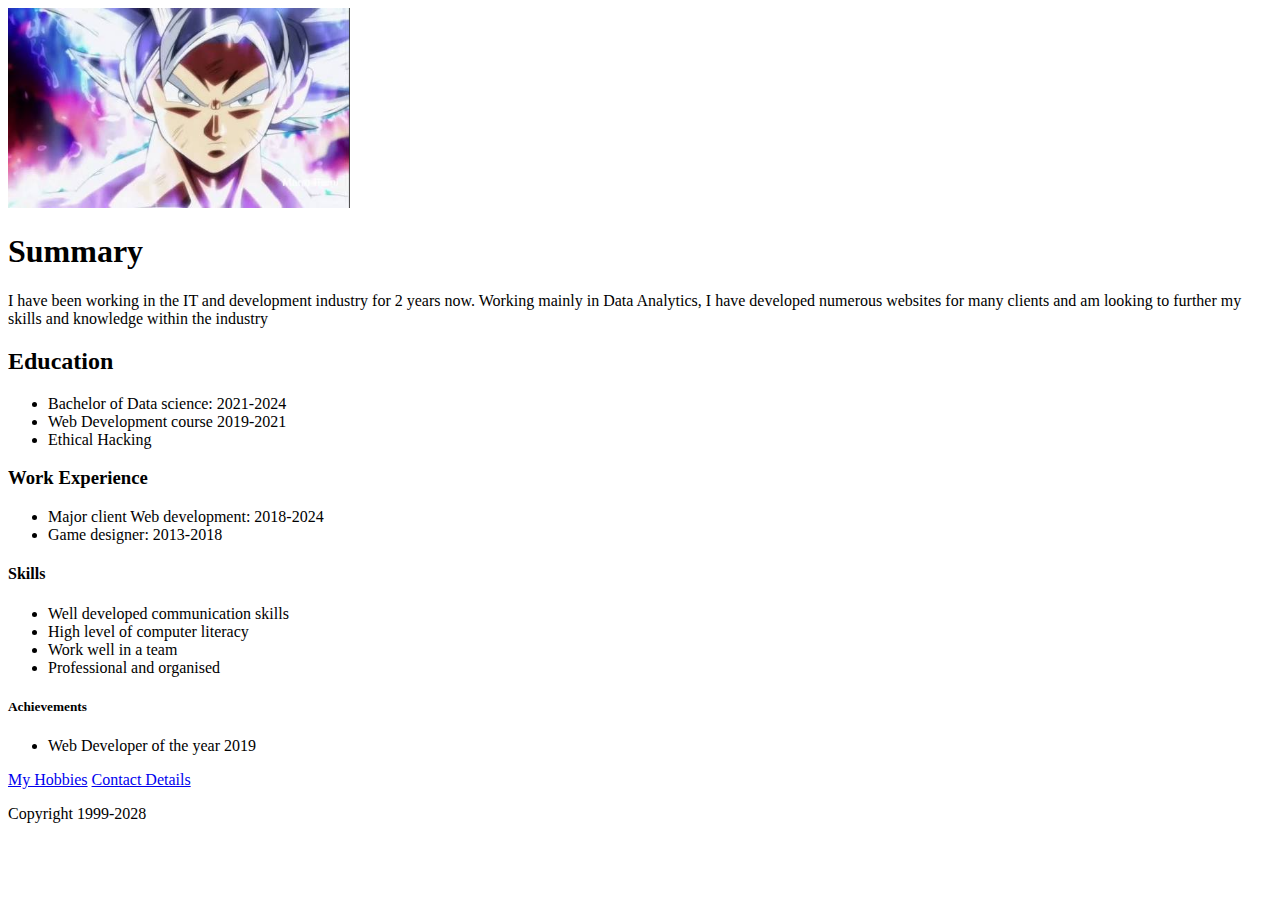
<file: index.html>
<!DOCTYPE html>
<html lang="en">
<head>
    <meta charset="UTF-8">
    <title>My Resume</title>
</head>
<body>
    <img src="./assets-images/profile_photo.png" height="200px" alt="Dragonball Z portrait of U.I. Goku"/>
    <h1>Summary</h1>
    <p>I have been working in the IT and development industry for 2 years now. Working mainly in Data Analytics, 
        I have developed numerous websites for many clients and am looking to further my skills and knowledge within the industry</p>
    <h2>Education</h2>
    <ul>
        <li>Bachelor of Data science: 2021-2024</li>
        <li>Web Development course 2019-2021</li>
        <li>Ethical Hacking</li>
    </ul>
    <h3>Work Experience</h3>
    <ul>
        <li>Major client Web development: 2018-2024</li>
        <li>Game designer: 2013-2018</li>

    </ul>
    <h4>Skills</h4>
    <ul>
        <li>Well developed communication skills</li>
        <li>High level of computer literacy</li>
        <li>Work well in a team</li>
        <li>Professional and organised</li>
    </ul>
    <h5>Achievements</h5>
    <ul>
        <li>Web Developer of the year 2019</li>
    </ul>
    <a href="./links/hobbies.html">My Hobbies</a>
    <a href="./links/contact_details.html">Contact Details</a>
    <footer>
        <p>Copyright 1999-2028</p>
    </footer>
</file>
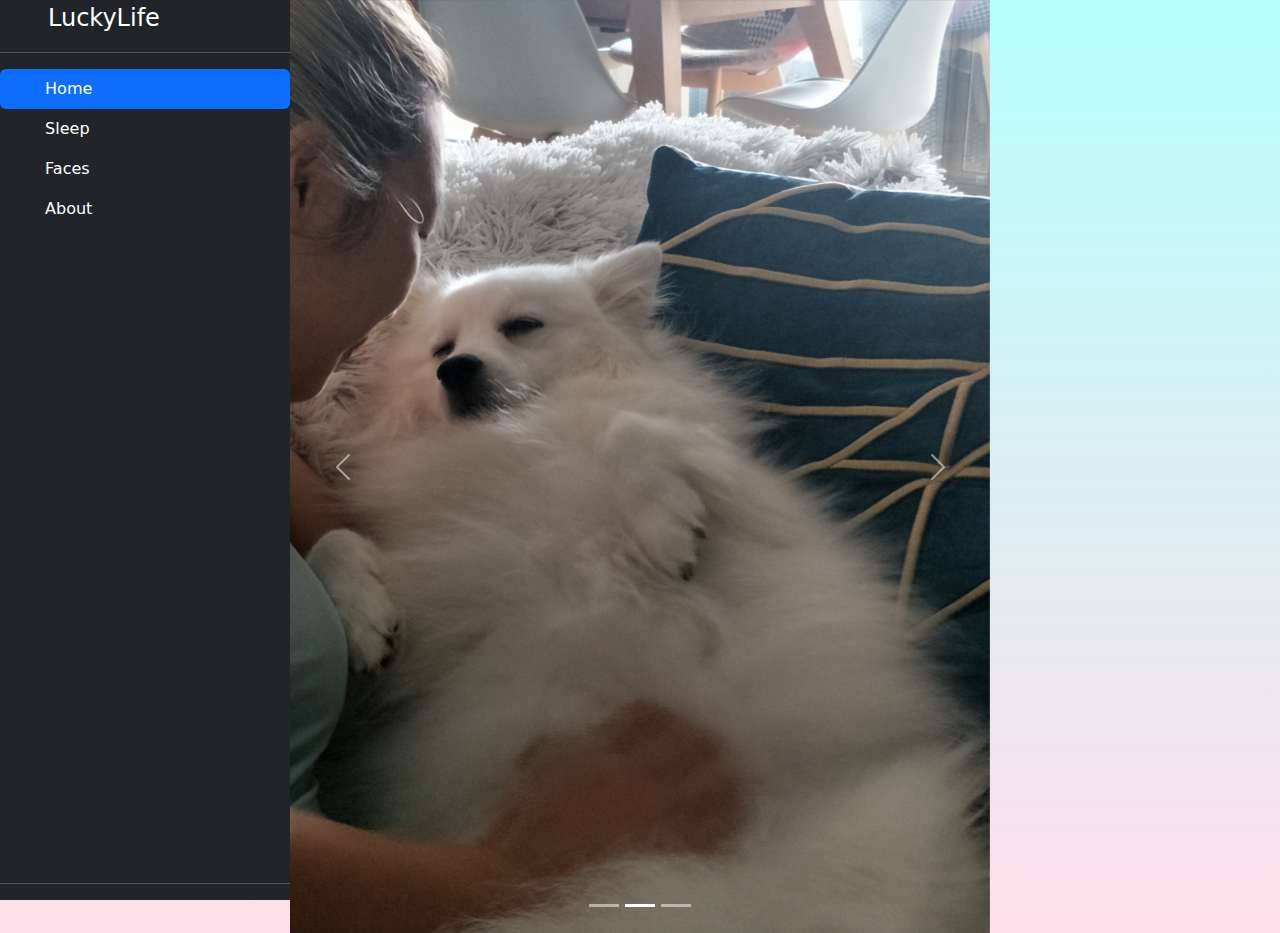
<file: 11.3 TinDog Project/cuddles.html>
<!DOCTYPE html>
<html lang="en">

<head>
  <meta charset="UTF-8">
  <meta name="viewport" content="width=device-width, initial-scale=1.0">
  <title>Luckydog</title>
  <link href="https://cdn.jsdelivr.net/npm/bootstrap@5.3.3/dist/css/bootstrap.min.css" rel="stylesheet" integrity="sha384-QWTKZyjpPEjISv5WaRU9OFeRpok6YctnYmDr5pNlyT2bRjXh0JMhjY6hW+ALEwIH" crossorigin="anonymous">
  <link rel="stylesheet" href="./css/style.css">
  <style>

</style>
</head>

<body>
  <div class="sleep-background">
    <section id="sidebar" class="d-inline-flex">
        <div class="d-inline-flex flex-column flex-shrink-0 text-bg-dark" style="width: 290px; height: 100vh;">
          <a href="/" class="d-flex align-items-center mb-3 mb-md-0 me-md-auto text-white text-decoration-none">
            <svg class="bi pe-none me-2" width="40" height="32">
              <use xlink:href="#bootstrap"></use>
            </svg>
            <span class="fs-4">LuckyLife</span>
          </a>
          <hr>
          <ul class="nav nav-pills flex-column mb-auto">
            <li class="nav-item">
              <a href="./index.html" class="nav-link active" aria-current="page">
                <svg class="bi pe-none me-2" width="16" height="16">
                  <use xlink:href="#home"></use>
                </svg>
                Home
              </a>
            </li>
            <li>
              <a href="./sleep_poses.html" class="nav-link text-white">
                <svg class="bi pe-none me-2" width="16" height="16">
                  <use xlink:href="#speedometer2"></use>
                </svg>
                Sleep
              </a>
            </li>
            <li>
              <a href="./faces.html" class="nav-link text-white">
                <svg class="bi pe-none me-2" width="16" height="16">
                  <use xlink:href="#table"></use>
                </svg>
                Faces
              </a>
            </li>
            <li>
              <a href="#" class="nav-link text-white">
                <svg class="bi pe-none me-2" width="16" height="16">
                  <use xlink:href="#grid"></use>
                </svg>
                About
              </a>
            </li>
          </ul>
    <hr>          
    </div>
    <div id="myCarousel" class="carousel slide mb-6" data-bs-ride="carousel">
      <div class="carousel-indicators">
        <button type="button" data-bs-target="#myCarousel" data-bs-slide-to="0" class="" aria-label="Slide 1"></button>
        <button type="button" data-bs-target="#myCarousel" data-bs-slide-to="1" aria-label="Slide 2" class="active" aria-current="true"></button>
        <button type="button" data-bs-target="#myCarousel" data-bs-slide-to="2" aria-label="Slide 3" class=""></button>
      </div>
      <div class="carousel-inner">
        <div class="carousel-item">
          <img src="./images/cuddles-1.jpg" class="d-block mx-lg-auto img-fluid" alt="Bootstrap Themes" width="700"
                height="200" loading="lazy" />
        </div>
        <div class="carousel-item active">
          <img src="./images/cuddles-2.jpg" class="d-block mx-lg-auto img-fluid" alt="Bootstrap Themes" width="700"
                height="200" loading="lazy" />
        </div>
        <div class="carousel-item">
          <img src="./images/cuddles-3.jpg" class="d-block mx-lg-auto img-fluid" alt="Bootstrap Themes" width="700"
                height="200" loading="lazy" />
        </div>
      </div>
      <button class="carousel-control-prev" type="button" data-bs-target="#myCarousel" data-bs-slide="prev">
        <span class="carousel-control-prev-icon" aria-hidden="true"></span>
        <span class="visually-hidden">Previous</span>
      </button>
      <button class="carousel-control-next" type="button" data-bs-target="#myCarousel" data-bs-slide="next">
        <span class="carousel-control-next-icon" aria-hidden="true"></span>
        <span class="visually-hidden">Next</span>
      </button>
    </div>

  <script src="https://cdn.jsdelivr.net/npm/bootstrap@5.3.3/dist/js/bootstrap.bundle.min.js" integrity="sha384-YvpcrYf0tY3lHB60NNkmXc5s9fDVZLESaAA55NDzOxhy9GkcIdslK1eN7N6jIeHz" crossorigin="anonymous"></script>

</body>

</html>
</file>
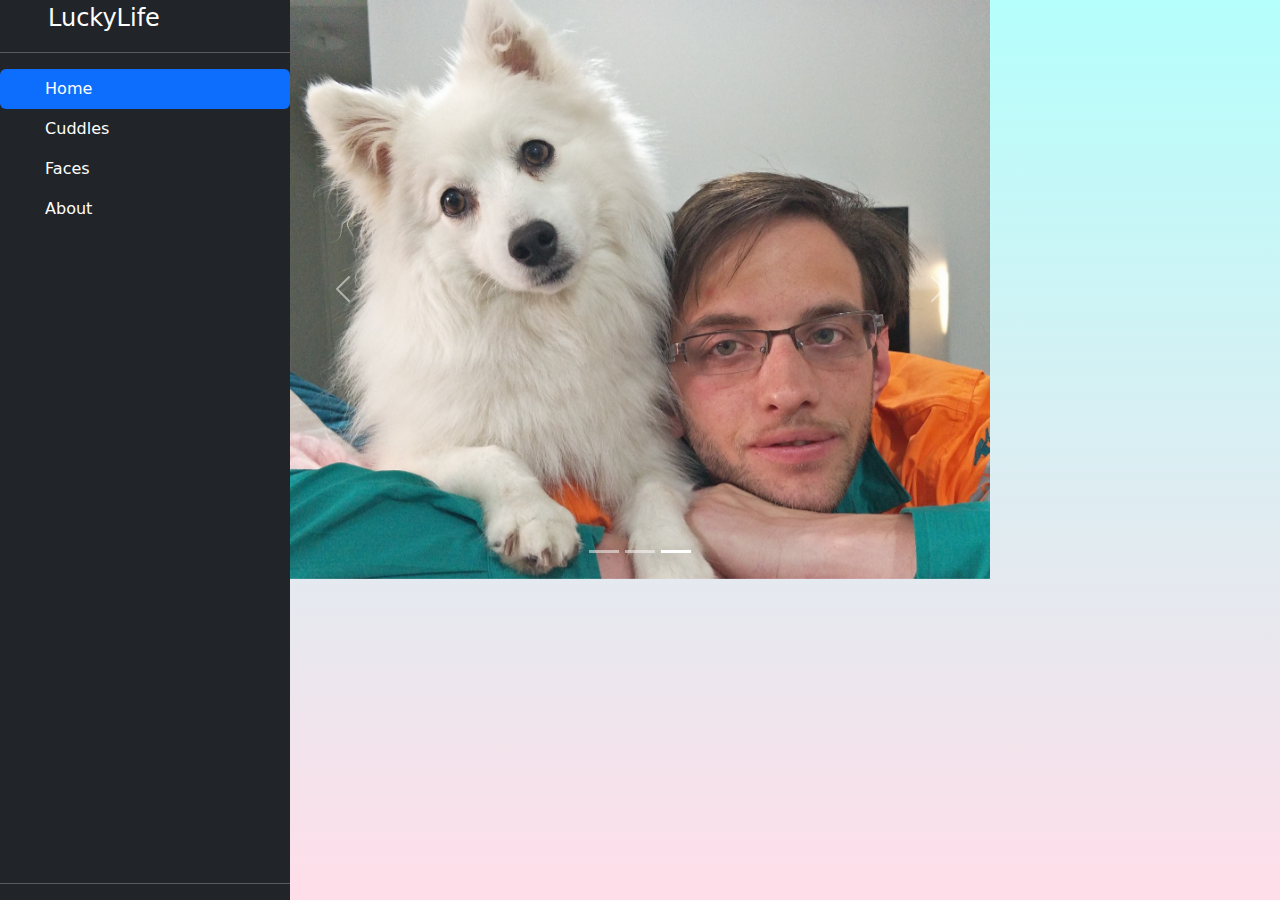
<file: 11.3 TinDog Project/faces.html>
<!DOCTYPE html>
<html lang="en">

<head>
  <meta charset="UTF-8">
  <meta name="viewport" content="width=device-width, initial-scale=1.0">
  <title>Luckydog</title>
  <link href="https://cdn.jsdelivr.net/npm/bootstrap@5.3.3/dist/css/bootstrap.min.css" rel="stylesheet" integrity="sha384-QWTKZyjpPEjISv5WaRU9OFeRpok6YctnYmDr5pNlyT2bRjXh0JMhjY6hW+ALEwIH" crossorigin="anonymous">
  <link rel="stylesheet" href="./css/style.css">
  <style>

</style>
</head>

<body>
  <div class="sleep-background">
    <section id="sidebar" class="d-inline-flex">
        <div class="d-inline-flex flex-column flex-shrink-0 text-bg-dark" style="width: 290px; height: 100vh;">
          <a href="/" class="d-flex align-items-center mb-3 mb-md-0 me-md-auto text-white text-decoration-none">
            <svg class="bi pe-none me-2" width="40" height="32">
              <use xlink:href="#bootstrap"></use>
            </svg>
            <span class="fs-4">LuckyLife</span>
          </a>
          <hr>
          <ul class="nav nav-pills flex-column mb-auto">
            <li class="nav-item">
              <a href="./index.html" class="nav-link active" aria-current="page">
                <svg class="bi pe-none me-2" width="16" height="16">
                  <use xlink:href="#home"></use>
                </svg>
                Home
              </a>
            </li>
            <li>
              <a href="./cuddles.html" class="nav-link text-white">
                <svg class="bi pe-none me-2" width="16" height="16">
                  <use xlink:href="#speedometer2"></use>
                </svg>
                Cuddles
              </a>
            </li>
            <li>
              <a href="./faces.html" class="nav-link text-white">
                <svg class="bi pe-none me-2" width="16" height="16">
                  <use xlink:href="#table"></use>
                </svg>
                Faces
              </a>
            </li>
            <li>
              <a href="#" class="nav-link text-white">
                <svg class="bi pe-none me-2" width="16" height="16">
                  <use xlink:href="#grid"></use>
                </svg>
                About
              </a>
            </li>
          </ul>
          <hr>
          
        </div>
      <div class="carousel-container">
        <div id="myCarousel" class="carousel slider" data-bs-ride="carousel">
          <div class="carousel-indicators">
            <button type="button" data-bs-target="#myCarousel" data-bs-slide-to="0" class="align-items-center" aria-label="Slide 1"></button>
            <button type="button" data-bs-target="#myCarousel" data-bs-slide-to="1" aria-label="Slide 2"
              class=""></button>
            <button type="button" data-bs-target="#myCarousel" data-bs-slide-to="2" aria-label="Slide 3" class="active"
              aria-current="true"></button>
          </div>
          <div class="carousel-inner mx-auto">
            <div class="carousel-item mx-auto">
              <img src="./images/faces-1.jpg" class="d-block mx-sm-auto img-fluid" alt="Bootstrap Themes" width="700"
                height="200" loading="lazy" />
            </div>
            <div class="carousel-item mx-auto">
              <img src="./images/faces-2.jpg" class="d-block mx-lg-auto img-fluid" alt="Bootstrap Themes" width="700"
                height="200" loading="lazy" />
            </div>
            <div class="carousel-item active mx-auto">
              <img src="./images/faces-3.jpg" class="d-block mx-lg-auto img-fluid" alt="Bootstrap Themes" width="700"
                height="200" loading="lazy"/>
            </div>
          </div>
          <button class="carousel-control-prev" type="button" data-bs-target="#myCarousel" data-bs-slide="prev">
            <span class="carousel-control-prev-icon" aria-hidden="true"></span>
            <span class="visually-hidden">Previous</span>
          </button>
          <button class="carousel-control-next" type="button" data-bs-target="#myCarousel" data-bs-slide="next">
            <span class="carousel-control-next-icon" aria-hidden="true"></span>
            <span class="visually-hidden">Next</span>
          </button>
        </div>
      </div>
      </section>
  </div>
  
  <script src="https://cdn.jsdelivr.net/npm/bootstrap@5.3.3/dist/js/bootstrap.bundle.min.js" integrity="sha384-YvpcrYf0tY3lHB60NNkmXc5s9fDVZLESaAA55NDzOxhy9GkcIdslK1eN7N6jIeHz" crossorigin="anonymous"></script>
</body>

</html>
</file>
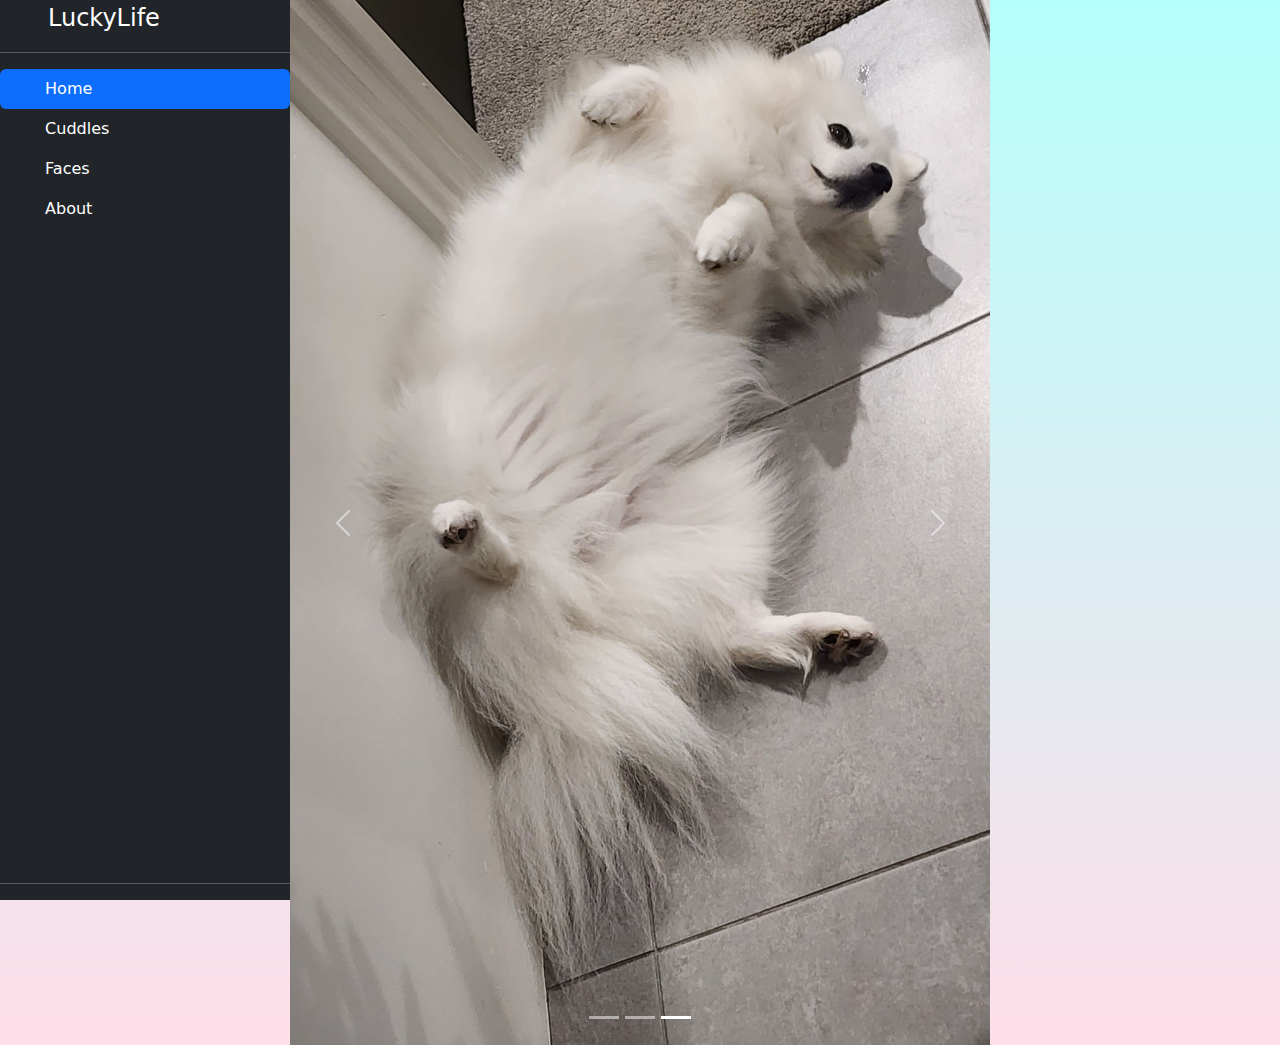
<file: 11.3 TinDog Project/sleep_poses.html>
<!DOCTYPE html>
<html lang="en">

<head>
  <meta charset="UTF-8">
  <meta name="viewport" content="width=device-width, initial-scale=1.0">
  <title>Luckydog</title>
  <link href="https://cdn.jsdelivr.net/npm/bootstrap@5.3.3/dist/css/bootstrap.min.css" rel="stylesheet"
    integrity="sha384-QWTKZyjpPEjISv5WaRU9OFeRpok6YctnYmDr5pNlyT2bRjXh0JMhjY6hW+ALEwIH" crossorigin="anonymous">
  <link rel="stylesheet" href="./css/style.css">
  <style>

  </style>
</head>

<body>
  <div class="sleep-background">
    <section id="sidebar" class="d-inline-flex">
        <div class="d-inline-flex flex-column flex-shrink-0 text-bg-dark" style="width: 290px; height: 100vh;">
          <a href="/" class="d-flex align-items-center mb-3 mb-md-0 me-md-auto text-white text-decoration-none">
            <svg class="bi pe-none me-2" width="40" height="32">
              <use xlink:href="#bootstrap"></use>
            </svg>
            <span class="fs-4">LuckyLife</span>
          </a>
          <hr>
          <ul class="nav nav-pills flex-column mb-auto">
            <li class="nav-item">
              <a href="./index.html" class="nav-link active" aria-current="page">
                <svg class="bi pe-none me-2" width="16" height="16">
                  <use xlink:href="#home"></use>
                </svg>
                Home
              </a>
            </li>
            <li>
              <a href="./cuddles.html" class="nav-link text-white">
                <svg class="bi pe-none me-2" width="16" height="16">
                  <use xlink:href="#speedometer2"></use>
                </svg>
                Cuddles
              </a>
            </li>
            <li>
              <a href="./faces.html" class="nav-link text-white">
                <svg class="bi pe-none me-2" width="16" height="16">
                  <use xlink:href="#table"></use>
                </svg>
                Faces
              </a>
            </li>
            <li>
              <a href="#" class="nav-link text-white">
                <svg class="bi pe-none me-2" width="16" height="16">
                  <use xlink:href="#grid"></use>
                </svg>
                About
              </a>
            </li>
          </ul>
          <hr>
          
        </div>
      <div class="carousel-container">
        <div id="myCarousel" class="carousel slider" data-bs-ride="carousel">
          <div class="carousel-indicators">
            <button type="button" data-bs-target="#myCarousel" data-bs-slide-to="0" class="align-items-center" aria-label="Slide 1"></button>
            <button type="button" data-bs-target="#myCarousel" data-bs-slide-to="1" aria-label="Slide 2"
              class=""></button>
            <button type="button" data-bs-target="#myCarousel" data-bs-slide-to="2" aria-label="Slide 3" class="active"
              aria-current="true"></button>
          </div>
          <div class="carousel-inner mx-auto">
            <div class="carousel-item mx-auto">
              <img src="./images/sleep-1.jpg" class="d-block mx-sm-auto img-fluid" alt="Bootstrap Themes" width="700"
                height="200" loading="lazy" />
            </div>
            <div class="carousel-item mx-auto">
              <img src="./images/sleep-2.jpg" class="d-block mx-lg-auto img-fluid" alt="Bootstrap Themes" width="700"
                height="200" loading="lazy" />
            </div>
            <div class="carousel-item active mx-auto">
              <img src="./images/sleep-3.jpg" class="d-block mx-lg-auto img-fluid" alt="Bootstrap Themes" width="700"
                height="200" loading="lazy"/>
            </div>
          </div>
          <button class="carousel-control-prev" type="button" data-bs-target="#myCarousel" data-bs-slide="prev">
            <span class="carousel-control-prev-icon" aria-hidden="true"></span>
            <span class="visually-hidden">Previous</span>
          </button>
          <button class="carousel-control-next" type="button" data-bs-target="#myCarousel" data-bs-slide="next">
            <span class="carousel-control-next-icon" aria-hidden="true"></span>
            <span class="visually-hidden">Next</span>
          </button>
        </div>
      </div>
      </section>
  </div>
  <section id="photo-library">

  </section>
  <!-- Footer -->
  <section id="footer">

  </section>
  <script src="https://cdn.jsdelivr.net/npm/bootstrap@5.3.3/dist/js/bootstrap.bundle.min.js"
    integrity="sha384-YvpcrYf0tY3lHB60NNkmXc5s9fDVZLESaAA55NDzOxhy9GkcIdslK1eN7N6jIeHz"
    crossorigin="anonymous"></script>
</body>

</html>
</file>
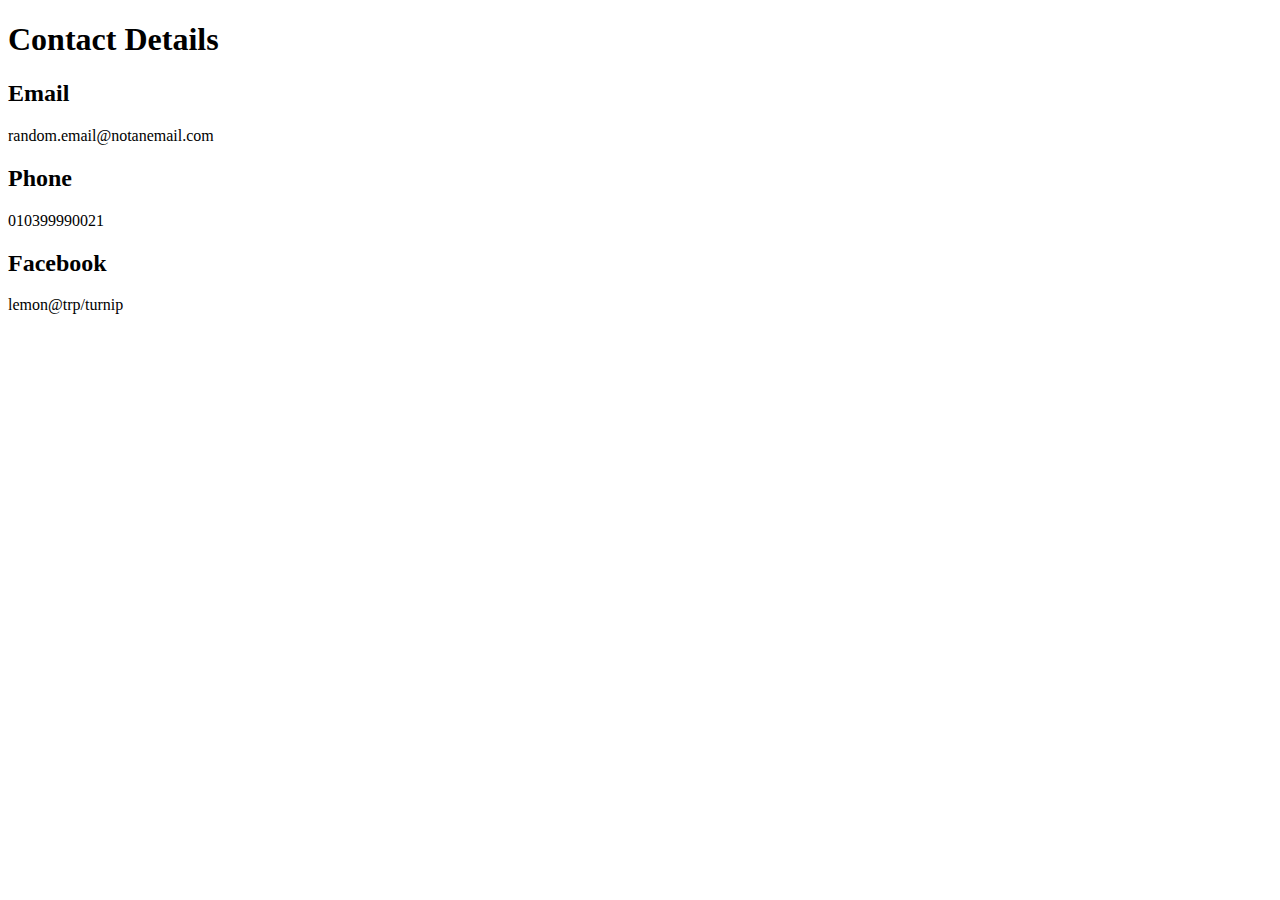
<file: links/contact_details.html>
<!DOCTYPE html>
<html lang="en">
    <head>
        <meta charset="UTF-8">
        <title>Contact Details</title>
    <head>
    <body>
        <h1>Contact Details</h1>
        <h2>Email</h2>
        <p>random.email@notanemail.com</p>
        <h2>Phone</h2>
        <p>010399990021</p>
        <h2>Facebook</h2>
        <p>lemon@trp/turnip</p>
    <body>
</html>
</file>
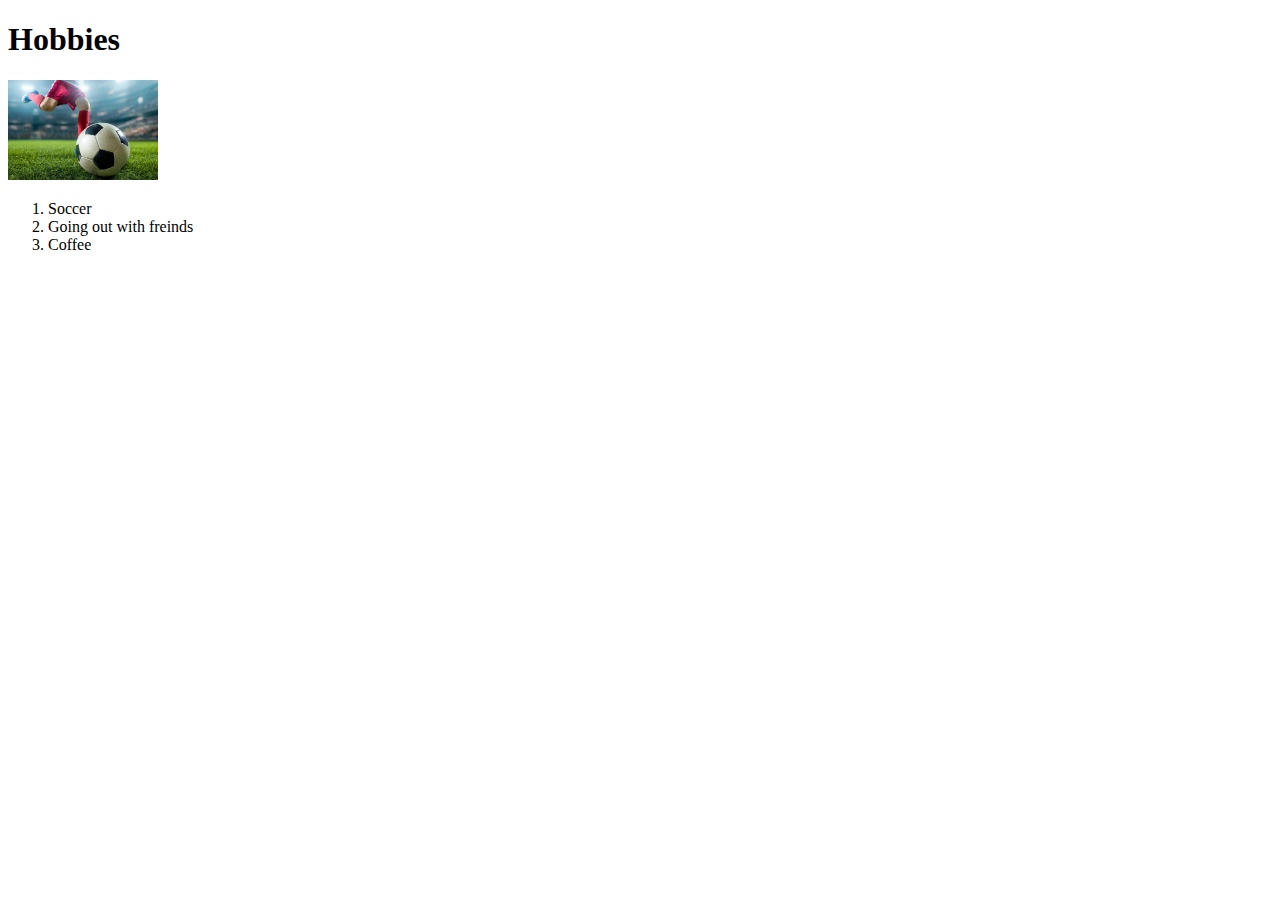
<file: links/hobbies.html>
<!DOCTYPE html>
<html lang="eng">
<head>
    <meta charset="UTF-8">
    <title>My Hobbies</title>
<head>
<body>
    <h1>Hobbies</h1>
    <img src="../assets-images/hobbies.jpg" height="100px" alt="Football player kicking football"/>
    <ol>
        <li>Soccer</li>
        <li>Going out with freinds</li>
        <li>Coffee</li>
    </ol>
</file>
<file: 11.3 TinDog Project/css/style.css>
.gradient-background {
  background-image: linear-gradient(to top, #4b59a7 0%, #6f6ac4 13%, #7b5fac 25%, #8f6aae 38%, #a86aa4 50%, #cc6b8e 62%, #f18271 75%, #f3a469 87%, #f7c978 100%);
  background-size: 180% 180%;
  animation: gradient-animation 18s ease infinite;
}

@keyframes gradient-animation {
  0% {
    background-position: 0% 50%;
  }
  50% {
    background-position: 100% 50%;
  }
  100% {
    background-position: 0% 50%;
  }
}

.icon-square {
  width: 3rem;
  height: 3rem;
  border-radius: 0.75rem;
}

.profile-img {
  height: 100px;
  border-radius: 50%;
}

.sleep-background {
  background-color: #FFDEE9;
  background-image: linear-gradient(0deg, #FFDEE9 0%, #B5FFFC 100%);
  }
</file>
